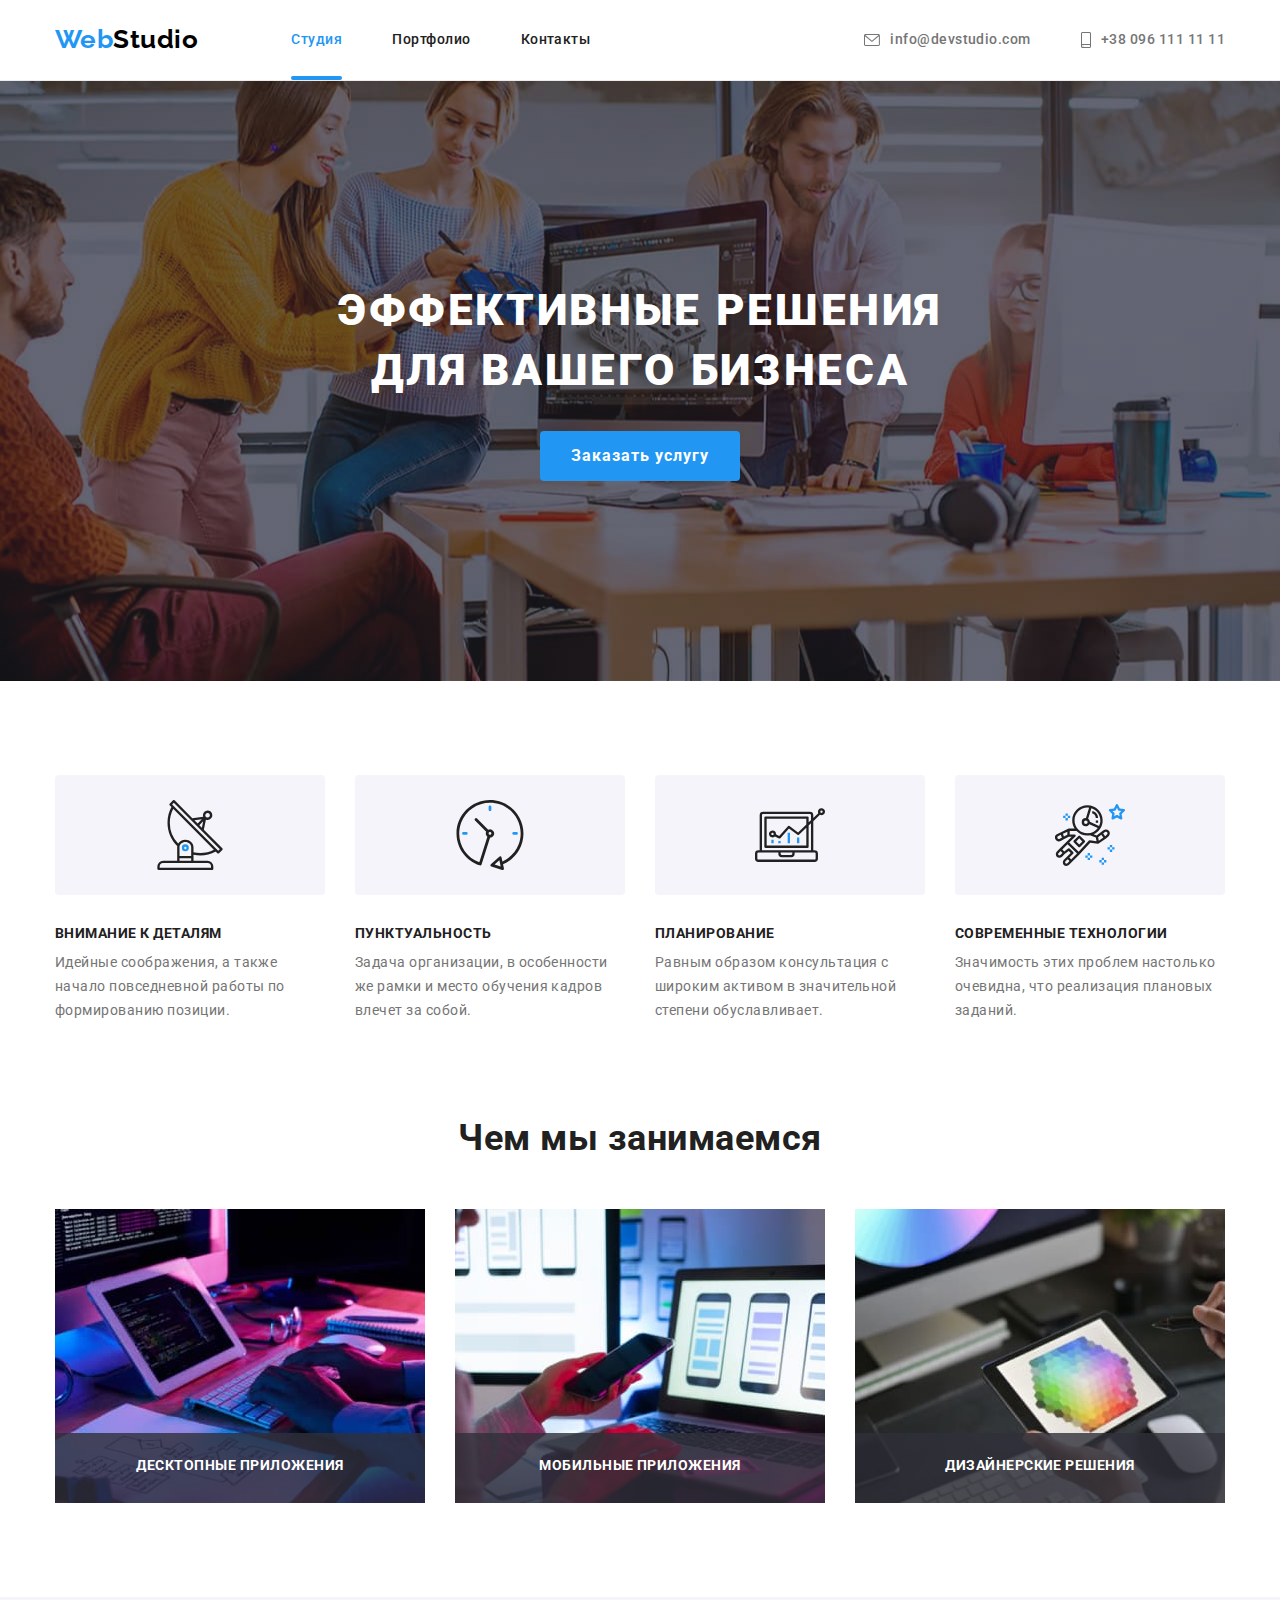
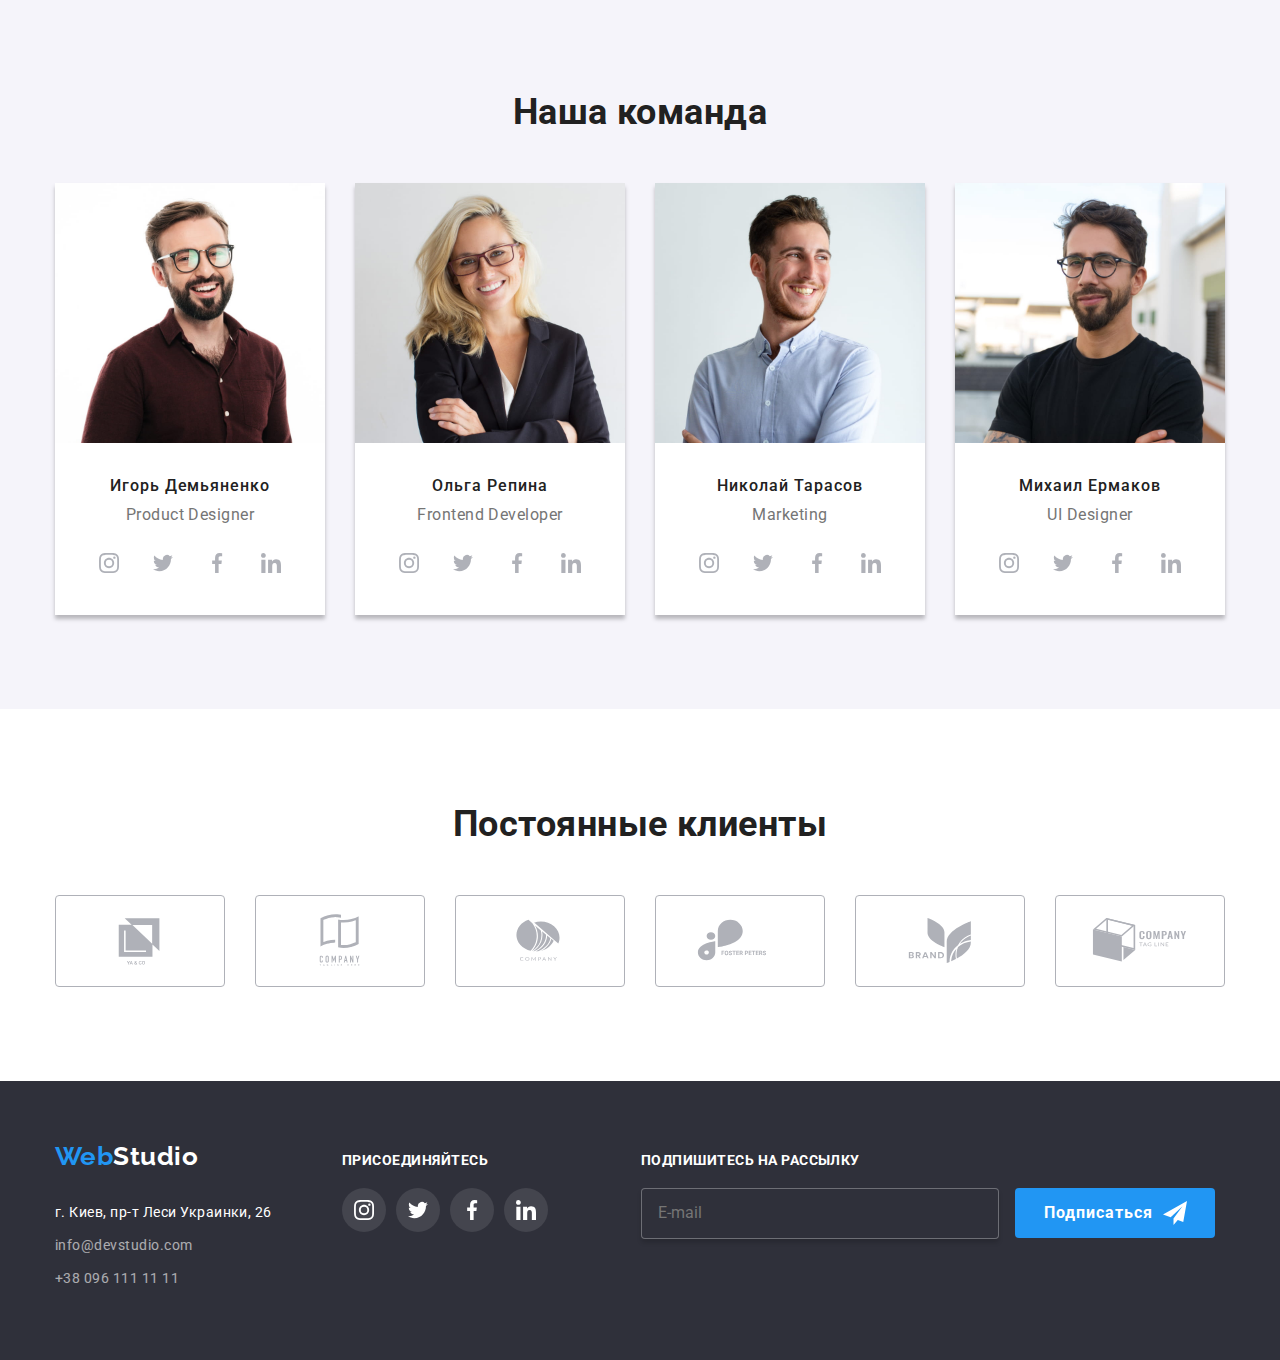
<file: index.html>
<!DOCTYPE html>
<html lang="ru">
  <head>
    <meta charset="UTF-8" />
    <meta http-equiv="X-UA-Compatible" content="IE=edge" />
    <meta name="viewport" content="width=device-width, initial-scale=1.0" />

    <link rel="preconnect" href="https://fonts.googleapis.com" />
    <link rel="preconnect" href="https://fonts.gstatic.com" crossorigin />
    <link
      href="https://fonts.googleapis.com/css2?family=Raleway:wght@700&family=Roboto:wght@400;500;700;900&display=swap"
      rel="stylesheet"
    />
    <link
      rel="stylesheet"
      href="https://cdnjs.cloudflare.com/ajax/libs/modern-normalize/1.1.0/modern-normalize.min.css"
    />
    <link rel="stylesheet" href="./css/style.css" />
    <title><span>Web</span>Studio</title>
  </head>
  <body>
    <header class="header">
      <div class="container header-inner">
        <a class="logo" href="#">Web<span class="logo-header">Studio</span></a>
        <nav class="nav">
          <ul class="nav-list list-oll">
            <li class="item"><a class="nav-link active" href="./index.html">Студия</a></li>
            <li class="item"><a class="nav-link" href="./portfolio.html">Портфолио</a></li>
            <li class="item"><a class="nav-link" href="#">Контакты</a></li>
          </ul>
        </nav>
        <ul class="header-list list-oll">
          <li class="item">
            <a class="link" href="mailto:info@devstudio.com"
              ><svg class="item-mail">
                <use href="./images/symbol-defs.svg#icon-envelope"></use>
              </svg>
              info@devstudio.com</a
            >
          </li>
          <li class="item">
            <a class="link" href="tel:+380961111111"
              ><svg class="item-tel">
                <use href="./images/symbol-defs.svg#icon-smartphone"></use>
              </svg>
              +38 096 111 11 11</a
            >
          </li>
        </ul>
      </div>
    </header>

    <main>
      <section class="hero section">
        <div class="container">
          <h1 class="hero-title">Эффективные решения для вашего бизнеса</h1>
          <button type="button" class="btn" data-modal-open>Заказать услугу</button>
        </div>
      </section>
      <section class="section benefits">
        <h2 class="invis">Наши приимущества</h2>
        <div class="container">
          <ul class="list-oll benefits-list">
            <li class="item">
              <div class="benefits-icon">
                <svg class="icon">
                  <use href="./images/symbol-defs.svg#icon-antenna"></use>
                </svg>
              </div>
              <h3 class="benefits-title">Внимание к деталям</h3>
              <p class="benefits-text">
                Идейные соображения, а также начало повседневной работы по формированию позиции.
              </p>
            </li>
            <li class="item">
              <div class="benefits-icon">
                <svg class="icon">
                  <use href="./images/symbol-defs.svg#icon-clock"></use>
                </svg>
              </div>
              <h3 class="benefits-title">Пунктуальность</h3>
              <p class="benefits-text">
                Задача организации, в особенности же рамки и место обучения кадров влечет за собой.
              </p>
            </li>
            <li class="item">
              <div class="benefits-icon">
                <svg class="icon">
                  <use href="./images/symbol-defs.svg#icon-diagram" ></use>
                </svg>
              </div>
              <h3 class="benefits-title">Планирование</h3>
              <p class="benefits-text">
                Равным образом консультация с широким активом в значительной степени обуславливает.
              </p>
            </li>
            <li class="item">
              <div class="benefits-icon">
                <svg class="icon">
                  <use href="./images/symbol-defs.svg#icon-astronaut"></use>
                </svg>
              </div>
              <h3 class="benefits-title">Современные технологии</h3>
              <p class="benefits-text">
                Значимость этих проблем настолько очевидна, что реализация плановых заданий.
              </p>
            </li>
          </ul>
        </div>
      </section>
      <section class="section">
        <div class="container">
          <h2 class="title">Чем мы занимаемся</h2>
          <ul class="list-oll work-list">
            <li class="item"><img src="./images/box1.jpg" alt="Кодим" width="370" />
              <div class="work">
              <p class="work-text">Десктопные приложения</p>
              </div>
            </li>
            <li class="item">
              <img src="./images/box2.jpg" alt="Пишем приложения на телефон" width="370" />
              <div class="work">
              <p class="work-text">Мобильные приложения</p>
              </div>
            </li>
            <li class="item">
              <img src="./images/box3.jpg" alt="Создаем приложения" width="370" />
              <div class="work">
              <p class="work-text">Дизайнерские решения</p>
              </div>
            </li>
          </ul>
        </div>
      </section>
      <section class="section team">
        <div class="container">
          <h2 class="title">Наша команда</h2>
          <ul class="list-oll team-list">
            <li class="team-card">
              <img class="team-img" src="./images/igdem.jpg" alt="Игорь Демьяненко" width="270" />
              <div class="team-info">
                <h3 class="team-name">Игорь Демьяненко</h3>
                <p class="team-text">Product Designer</p>
              </div>
              <ul class="social-item list-oll">
                <li class="item"><a class="social-icon" href=""
                  ><svg class="item-team">
                    <use href="./images/symbol-defs.svg#icon-instagram"></use>
                  </svg>
                </a></li>
                <li class="item"><a class="social-icon" href=""
                  ><svg class="item-team">
                    <use href="./images/symbol-defs.svg#icon-twitter"></use>
                  </svg>
                </a></li>
                <li class="item"><a class="social-icon" href=""
                  ><svg class="item-team">
                    <use href="./images/symbol-defs.svg#icon-facebook"></use>
                  </svg>
                </a></li>
                <li class="item"><a class="social-icon" href=""
                  ><svg class="item-team">
                    <use href="./images/symbol-defs.svg#icon-linkedin"></use>
                  </svg>
                </a></li>
              </ul>
            </li>
            <li class="team-card">
              <img class="team-img" src="./images/olrep.jpg" alt="Ольга Репина" width="270" />
              <div class="team-info">
                <h3 class="team-name">Ольга Репина</h3>
                <p class="team-text">Frontend Developer</p>
              </div>
              <ul class="social-item list-oll">
                <li class="item"><a class="social-icon" href=""
                  ><svg class="item-team">
                    <use href="./images/symbol-defs.svg#icon-instagram"></use>
                  </svg>
                </a></li>
                <li class="item"><a class="social-icon" href=""
                  ><svg class="item-team">
                    <use href="./images/symbol-defs.svg#icon-twitter"></use>
                  </svg>
                </a></li>
                <li class="item"><a class="social-icon" href=""
                  ><svg class="item-team">
                    <use href="./images/symbol-defs.svg#icon-facebook"></use>
                  </svg>
                </a></li>
                <li class="item"><a class="social-icon" href=""
                  ><svg class="item-team">
                    <use href="./images/symbol-defs.svg#icon-linkedin"></use>
                  </svg>
                </a></li>
              </ul>
            </li>
            <li class="team-card">
              <img class="team-img" src="./images/niktar.jpg" alt="Николай Тарасов" width="270" />
              <div class="team-info">
                <h3 class="team-name">Николай Тарасов</h3>
                <p class="team-text">Marketing</p>
              </div>
              <ul class="social-item list-oll">
                <li class="item"><a class="social-icon" href=""
                  ><svg class="item-team">
                    <use href="./images/symbol-defs.svg#icon-instagram"></use>
                  </svg>
                </a></li>
                <li class="item"><a class="social-icon" href=""
                  ><svg class="item-team">
                    <use href="./images/symbol-defs.svg#icon-twitter"></use>
                  </svg>
                </a></li>
                <li class="item"><a class="social-icon" href=""
                  ><svg class="item-team">
                    <use href="./images/symbol-defs.svg#icon-facebook"></use>
                  </svg>
                </a></li>
                <li class="item"><a class="social-icon" href=""
                  ><svg class="item-team">
                    <use href="./images/symbol-defs.svg#icon-linkedin"></use>
                  </svg>
                </a></li>
              </ul>
            </li>
            <li class="team-card">
              <img class="team-img" src="./images/miher.jpg" alt="Михаил Ермаков" width="270" />
              <div class="team-info">
                <h3 class="team-name">Михаил Ермаков</h3>
                <p class="team-text">UI Designer</p>
              </div>
              <ul class="social-item list-oll">
                <li class="item"><a class="social-icon" href=""
                  ><svg class="item-team">
                    <use href="./images/symbol-defs.svg#icon-instagram"></use>
                  </svg>
                </a></li>
                <li class="item"><a class="social-icon" href=""
                  ><svg class="item-team">
                    <use href="./images/symbol-defs.svg#icon-twitter"></use>
                  </svg>
                </a></li>
                <li class="item"><a class="social-icon" href=""
                  ><svg class="item-team">
                    <use href="./images/symbol-defs.svg#icon-facebook"></use>
                  </svg>
                </a></li>
                <li class="item"><a class="social-icon" href=""
                  ><svg class="item-team">
                    <use href="./images/symbol-defs.svg#icon-linkedin"></use>
                  </svg>
                </a></li>
              </ul>
            </li>
          </ul>
        </div>
      </section>
      <section class="section">
        <div class="container">
        <h2 class="title">Постоянные клиенты</h2>
        <ul class="list-oll customer">
          <li class="item">
            <a  class="customer-icon" href="">
              <svg class="icon">
                  <use href="./images/symbol-defs.svg#icon-Comp1"></use>
              </svg>
            </a>
          </li>
          <li class="item">
            <a  class="customer-icon" href="">
              <svg class="icon">
                  <use href="./images/symbol-defs.svg#icon-Comp2"></use>
              </svg>
            </a>
          </li>
          <li class="item">
            <a  class="customer-icon" href="">
              <svg class="icon">
                  <use href="./images/symbol-defs.svg#icon-Comp3"></use>
              </svg>
            </a>
          </li>
          <li class="item">
            <a  class="customer-icon" href="">
              <svg class="icon">
                  <use href="./images/symbol-defs.svg#icon-comp4"></use>
              </svg>
            </a>
          </li>
          <li class="item">
            <a  class="customer-icon" href="">
              <svg class="icon">
                  <use href="./images/symbol-defs.svg#icon-comp5"></use>
              </svg>
            </a>
          </li>
          <li class="item">
            <a  class="customer-icon" href="">
              <svg class="icon">
                  <use href="./images/symbol-defs.svg#icon-comp6"></use>
              </svg>
            </a>
          </li>
        </ul>
     
      </section>
    </main>

    <footer class="footer">
      <div class="container">
        <div class="footer-contacts">
          <div class="contacts">
            <a class="logo" href="#">Web<span class="logo-footer">Studio</span></a>
            <!-- <div class="footer-contacts"> -->
            <!-- <div class="contacts"> -->
            <address>г. Киев, пр-т Леси Украинки, 26</address>
            <a class="footer-link" href="mailto:info@devstudio.com">info@devstudio.com</a>
            <a class="footer-link" href="tel:+380961111111">+38 096 111 11 11</a>
          </div>
          <div class="footer-social">
            <h3 class="title">присоединяйтесь</h3>
            <ul class="social-list list-oll">
              <li class="item"><a class="social-icon" href=""
                ><svg class="item-footer">
                  <use href="./images/symbol-defs.svg#icon-instagram"></use>
                </svg>
              </a></li>
              <li class="item"><a class="social-icon" href=""
                ><svg class="item-footer">
                  <use href="./images/symbol-defs.svg#icon-twitter"></use>
                </svg>
              </a></li>
              <li class="item"><a class="social-icon" href=""
                ><svg class="item-footer">
                  <use href="./images/symbol-defs.svg#icon-facebook"></use>
                </svg>
              </a></li>
              <li class="item"><a class="social-icon" href=""
                ><svg class="item-footer">
                  <use href="./images/symbol-defs.svg#icon-linkedin"></use>
                </svg>
              </a></li>
            </ul>
          </div>
          <form  class="footer-form">
            <h3 class="title">Подпишитесь на рассылку</h3>
              <input type="email" class="footer-input" placeholder="E-mail" >
            
            <button type="submit" class="btn">Подписаться
              <svg class="footer-img">
              <use href="./images/symbol-defs.svg#icon-send" ></use>
              </svg></button>
          </form>
        </div>
      </div>
    </footer>
    <div class="backdrop is-hidden" data-modal>
      <div class="modal">
        <button type="button" class="esc" data-modal-close> 
           <svg class="esc-img">
            <use href="./images/symbol-defs.svg#icon-close"></use>
          </svg>
        </button>
        <form action="" class="form">
          <h2 class="form-title">Оставьте свои данные, мы вам перезвоним</h2>
          <div class="form-fild">
            <label for="name" class="form-label">Имя</label>
            <div class="form-decoration">
            <input id="name" type="text" class="form-input" name="user-name" autocomplete="off">
            <svg class="form-img">
              <use href="./images/symbol-defs.svg#icon-person1" ></use>
              </svg>
            </div>
          </div>

          <div class="form-fild">
            <label for="user-tel" class="form-label">Телефон</label>
            <div class="form-decoration">
            <input id="user-tel" type="tel" class="form-input" name="user-tel">
            <svg class="form-img">
              <use href="./images/symbol-defs.svg#icon-phone1" ></use>
              </svg>
            </div>
          </div>

          <div class="form-fild">
            <label for="email" class="form-label">Имя</label>
            <div class="form-decoration">
            <input id="email" type="email" class="form-input" name="user-email" autocomplete="off">
            <svg class="form-img">
              <use href="./images/symbol-defs.svg#icon-email1" ></use>
              </svg>
            </div>
          </div>
          <div class="form-fild">
            <label  for="coments" class="form-label">Комментарий</label>
            <textarea class="form-coments" name="user-coments" id="coments" cols="30" placeholder="Введите текст"></textarea>
          </div>
          <div class="form-checkbox">
          
            <label class="checkbox-label">
              <input type="checkbox" class="input-checkbox" name="checkbox" >
              <svg class="checkbox-img">
              <use href="./images/symbol-defs.svg#icon-check" ></use>
              </svg>  Соглашаюсь с рассылкой и принимаю<a class="form-link" href="#"> Условия договора</a> </label>
              
          </div>
          <button type="submit" class="btn form-button">Отправить</button>
        </form>
      </div>
    </div>
    <script src="./js/modal.js"></script>
  </body>
</html>
</file>
<file: css/style.css>
:root{
    --main-color-:#757575;
    --secondary-color-:#2196F3;
    --white-color:#ffffff;
    --header-color-:#212121;

    --main-bc-:#ffffff;
    --secondary-bc-:#2196F3;
    --button-bc-:#F5F4FA;
    --focus-btn-bc-:#188CE8;
    }   
    h1,h2,h3,h4,h5,p,ul{
    margin: 0 0;
    padding: 0 0;

    }

body{
    font-family: 'Roboto', sans-serif;
    background-color: var(--main-bc-);
    color: var(--main-color-);  
    letter-spacing: 0.03em;
    
}
/* Утилита */
.list-oll{
    padding: 0;
    margin: 0;
    list-style-type:none
}
.container{
    width: 1200px;
    margin: 0 auto;
    padding-left: 15px;
    padding-right: 15px;

}

/* Hesder */
.header{
    color: var(--secondary-color-);
    font-style: normal;
    border-bottom:  1px solid #ECECEC;
}
.header a{
    text-decoration: none;
}
.header-inner{
    display: flex;
    align-items: center;
}
.header .logo{
    padding-top: 24px;
    padding-bottom: 25px;
    margin-right: 93px;
}
.logo{
    display: block;
  

    font-family:  'Raleway';
    font-size: 26px;
    font-weight: bold;
    line-height: 1.17;

    color: var(--secondary-color-);
    
}
.logo-header{
    color: #000000;
}
.nav{
    display: flex;
}
.nav-list{
    display: flex;
    
}
.nav-link{
    display: block;
    padding-top: 32px;
    padding-bottom: 32px;
    font-size: 14px;
    font-weight: 500;
    line-height: 1.14;
    color: var(--header-color-);
    transition: color 250ms cubic-bezier(0.4, 0, 0.2, 1);

}
.nav-list .item:not(:last-child){
    margin-right: 50px;
}

.nav-link:hover, 
.nav-link:focus,
.link:hover,
.link:focus{
    color: var(--secondary-color-);
    fill: var(--secondary-color-);
}
.nav-link:active{
    color: var(--secondary-color-);
}
.link{
    display: flex;
    align-items: center;
    font-size: 14px;
    font-weight: 500;
    line-height: 1.14;
    color: var(--main-color-);
    fill: var(--main-color-);
    transition:color 250ms cubic-bezier(0.4, 0, 0.2, 1);
}

.header-list{
    display: flex;
    margin-left: auto;
}
.header-list .item:not(:last-child){
    margin-right: 50px;
}
.item-mail{
    width: 16px;
    height: 12px;
    margin-right: 10px;
    transition: fill 250ms cubic-bezier(0.4, 0, 0.2, 1);
}
.item-tel{
    width: 10px;
    height: 16px;
    margin-right: 10px;
    transition: fill 250ms cubic-bezier(0.4, 0, 0.2, 1);
   
}


.active{
    color: var(--secondary-color-);
    position: relative;
}
.active::after{
    content: "";
    position: absolute;
    left: 0;
    bottom: 0;
    width: 100%;
    height: 4px;
    border-radius: 2px;
    background-color: var(--secondary-color-);
}
/* Social */

.social-icon{
    display: flex;
    align-items: center;
    justify-content: center;
    /* margin-right: 10px; */
    width: 44px;
    height: 44px;
    border: 1px solid transparent;
    border-radius: 50%;
    background: rgba(255, 255, 255, 0.1);
    transition: background 250ms cubic-bezier(0.4, 0, 0.2, 1);
}
.social-list{
    display: flex;
  
}
/* Main */
.section{
    padding-bottom: 94px;
    padding-top: 94px;
}
.hero{
    background-image:linear-gradient(to right,
    rgba(47, 48, 58, 0.4),
    rgba(47, 48, 58, 0.4)), url(../images/bg-img.jpg);
    background-repeat: no-repeat;
    background-position: center;
    background-color: grey;
   
    text-align: center;
    padding: 200px 0;
    background-size: 1600px;
    
}
.hero>.container{
     width: 696px;
}

.hero-title{
    font-weight: 900;
    color: var(--white-color);
    font-size: 44px;
    line-height: 1.36;
    margin-top: 0;
    margin-bottom: 30px;

    text-transform: uppercase;
    letter-spacing: 0.06em;
}
/* Benefits */

.benefits-icon{
    display: flex;
    justify-content: center;
    align-items: center;
    border-radius: 4px;
    margin-bottom: 30px;
    width: 270px;
    height: 120px;
    background-color: var(--button-bc-);
}
.item .icon{
    width: 70px;
    height: 70px;
}

.benefits{
    padding-bottom: 0;
}
.invis{
    
    position: absolute;
    width: 1px;
    height: 1px;
    margin: -1px;
    border: 0;
    padding: 0;
    white-space: nowrap;
    clip-path: inset(100%);
    clip: rect(0 0 0 0);
    overflow: hidden;
}
.benefits-list{
    display: flex;
}
.benefits-list .item:not(:last-child){
    margin-right: 30px;
}
.benefits-title{
    margin-bottom: 10px;
    font-weight: 700;
    font-size: 14px;
    line-height: 1.17;
    color:var(--header-color-);

    text-transform: uppercase;
}
.benefits-text{
    font-size: 14px;
    line-height: 1.71;
  }

  /* Work */
  .work-list{
      display: flex;
      font-size: 0;
  }
.work-list .item:not(:last-child){
    margin-right: 30px;
}
.work-list .item{
    position: relative;
}
.work{
position: absolute;
left: 0;
bottom: 0px;
height: 70px;
width: 370px;
text-align: center;
background-color: rgba(47, 48, 58, 0.8);


}
.work-text{
    display: block;
    font-weight: 700;
    font-size: 14px;
    line-height: 1.17;
    text-transform: uppercase;
    color: var(--white-color);
    padding-top: 24px;
    padding-bottom: 24px;
   
}
.title{
    font-size: 36px;
    font-weight: 700;
    line-height: 1.17;
    text-align: center;
    margin-bottom: 50px;
    
    color: var(--header-color-);
}

.team{
    background-color: var(--button-bc-);
}
.team-list{
    display: flex;
}
.team-card:not(:last-child){
    margin-right: 30px;
}
.team-name{
    margin-bottom: 10px;
    font-size: 16px;
    font-weight: 500;
    line-height: 1.17;
    letter-spacing: 0.06em;

    color: var(--header-color-);
}
.team-text{
    line-height: 1.17;
    
}
.team-card{
    background-color: var(--main-bc-);
    text-align: center;
    box-shadow: 0px 4px 4px rgba(0, 0, 0, 0.25);
   
}
.team-img{
    border: 0;
}

.team-info{
    padding-top: 30px;
    padding-bottom: 16px;
}
.item-team{
    width: 20px;
    height: 20px;
    
}
.team-card .social-icon{
    fill:#AFB1B8 ;
    margin-right: 0;
    transition: background 250ms cubic-bezier(0.4, 0, 0.2, 1), fill 250ms cubic-bezier(0.4, 0, 0.2, 1);
    
}
.social-item .item:not(:last-child){
    margin-right: 10px;
}
.team-card .social-item{
    display: flex;
    justify-content: center;
    padding: 0 32px 30px 32px;
      
   }
.team-card .social-icon:focus,
.team-card .social-icon:hover{
    fill: #ffffff;
    background: var(--secondary-bc-);
    color: var(--white-color);
    }
/* Сustomer */
.customer{
    display: flex;
    flex-wrap: wrap;
}
.customer-icon{
    display: flex;
    justify-content: center;
    align-items: center;
    width: 170px;
    height: 92px;
    border: 1px solid #AFB1B8;
    border-radius: 4px;
    fill: #AFB1B8;
    transition: border-color 250ms cubic-bezier(0.4, 0, 0.2, 1);
    
}
 .customer .item:not(:last-child){
    margin-right: 30px;
}

.customer-icon .icon{
    width: 106px;
    height: 60px;
    transition: fill 250ms cubic-bezier(0.4, 0, 0.2, 1);
    
}
.customer-icon:focus,
.customer-icon:hover{
    fill: var(--secondary-color-);
    border-color: var(--secondary-color-);
}


/* button */
[type="button"]{
    font-family: 'Roboto';
    font-weight: 500;
    font-size: 16px;
    line-height:1.62;
    text-align: center;
    letter-spacing: 0.03em;

    cursor: pointer;
    background-color: var(--button-bc-);
    color: var(--header-color-);
    border: transparent 0;
    border-radius: 4px ;
    padding: 6px 22px;
    transition: background 250ms cubic-bezier(0.4, 0, 0.2, 1), color 250ms cubic-bezier(0.4, 0, 0.2, 1);
    
}
.btn{
    height: 50px;
    width: 200px;
    font-weight: 700;
    letter-spacing: 0.06em;
    line-height: 1.87;


    background-color: var(--secondary-bc-);
    color: var(--white-color);
    border: transparent 0;
    border-radius: 4px ;
    transition: background 250ms cubic-bezier(0.4, 0, 0.2, 1);
}
.hero .btn:hover,
.hero .btn:focus{
background-color: var(--focus-btn-bc-);
color: var(--white-color);

}

[type="button"]:hover,
[type="button"]:focus{
    background-color: var(--secondary-bc-);
    color: var(--white-color);
}



/* footer */
.social-list .item:not(:last-child){
    margin-right: 10px;}
.footer{ 
    padding-top:  60px;
    padding-bottom: 60px;

    background-color: #2F303A;
    color: var(--white-color);
    letter-spacing: 0.03em;
    line-height: 1.71;
    font-weight: 400;
}

.footer a{
    text-decoration: none;
}
.footer .logo{
    margin-bottom: 30px;
}
.logo-footer{
    font-family:  'Raleway';
    font-style: normal;

    color: var(--white-color);
    font-style: normal;
}
.footer-link{
    color: var(--white-color);
    opacity: 0.6;
    transition: color 250ms cubic-bezier(0.4, 0, 0.2, 1);
}
.footer-link:hover,
.footer-link:focus{
    color: var(--secondary-color-);
    opacity: 1;
}
.contacts{
    display: flex;
    flex-direction: column;
    font-size: 14px;
    margin-right: 70px;
}
.contacts address{
    font-style: normal;
    margin-bottom: 9px;
  
}
.contacts>a{
    margin-bottom: 9px;
}


.footer-contacts{
    display: flex;
    align-items: baseline;
}
.footer .title{
    display: block;
    font-size: 14px;
    text-transform: uppercase;
    color: var(--white-color);
    margin-bottom: 20px;
}
.item-footer{
    
    width: 20px;
    height: 20px;
    fill: var(--white-color);
}

.footer-social{
    display: block;
    text-align: center;
  
}
.footer-social .title{
    display: flex;
}
.social-icon:hover,
.social-icon:focus{
    background: var(--secondary-bc-);
}
.footer-form{
    display: block;
    margin-left: 93px;
}

.footer-input{
    border: 1px solid rgba(255, 255, 255, 0.3);
    box-sizing: border-box;
    box-shadow: 0px 4px 4px rgba(0, 0, 0, 0.15);
    border-radius: 4px;
    background-color:#2F303A;
    padding: 15px 16px;
    width: 358px;
    color: var(--white-color);
    cursor: pointer;
    margin-right: 12px;
}
.footer-form .title{
    display: flex;
}
.footer-img{
    display: inline-block;
    margin-left: 10px;
    width: 24px;
    height: 24px;
    
}
.footer-form .btn{
    display: inline-flex;
    justify-content: center;
    align-items: center;
    cursor: pointer;
}
.footer-form .btn:focus,
.footer-form .btn:hover{
    background-color: var(--focus-btn-bc-);
    color: var(--white-color);

}


/* Modal */

.backdrop{
    position: fixed;
    top: 0;
    left: 0;
    height: 100%;
    width: 100%;
    background-color: rgba(0, 0, 0, 0.2);
    opacity: 1;
    transition: opacity 250ms  cubic-bezier(0.4, 0, 0.2, 1);
}

.backdrop.is-hidden{
    opacity: 0;
    visibility: hidden;
    pointer-events: none;
}

.backdrop.is-hiden .modal{
    transform: translate(-50%, -50%) scale(0.6);
}
.modal{
    position: absolute;
    top: 50%;
    left: 50%;
    transform:translate(-50%, -50%) scale(1) ;

    height: 581px;
    width: 528px;
    padding: 40px;
    background-color: var(--main-bc-);
    border-radius: 4px;
    transition: transform 250ms cubic-bezier(0.4, 0, 0.2, 1);
    overflow-y: auto;
}    

.esc{
    position: absolute;
    display: flex;
    justify-content: center;
    align-items: center;

    padding: 0;
    top: 8px;
    right: 8px;
    cursor: pointer;
    height: 30px;
    width: 30px;
    border-radius: 15px;
    border: 1px solid #E5E5E5;
    background-color: var(--main-bc-);
    fill: #000000;
   
}
.esc-img{
   
    width: 11px;
    height: 11px;
}
.esc:hover,
.esc:focus{
    fill: var(--secondary-bc-);
    background-color: var(--main-bc-);
}
.form{
    position: relative;
}
.form-title{
    font-weight: 700;
    font-size: 20px;
    line-height:1.15;
    text-align: center;
    letter-spacing: 0.03em;
    color: var(--header-color-);
    margin-bottom: 12px;
}
.form-fild{
    
    margin-bottom: 10px;
    display: flex;
    flex-direction: column;
}

.form-label{
    
    font-family: 'Roboto';
    font-weight: 400;
    font-size: 12px;
    line-height: 1.16;
    margin-bottom: 4px;
    color: var(--main-color-);
}
.form-decoration{
    display: flex;
    align-items: center;
    transition: fill 250ms cubic-bezier(0.4, 0, 0.2, 1);
}
.form-input{
    position: relative;
    display: inline-block;

    padding: 10px;
    padding-left: 42px;
    width: 100%;

    box-sizing: border-box;
    border: 1px solid rgba(33, 33, 33, 0.2);
    border-radius: 4px;
    cursor: pointer;
    transition: border-color 250ms cubic-bezier(0.4, 0, 0.2, 1),
    outline 250ms cubic-bezier(0.4, 0, 0.2, 1);
    }

.form-fild:focus-within .form-decoration{
    fill: var(--secondary-color-);   
    
}
.form-fild:focus-within .form-input{
   border-color: var(--secondary-color-);
   outline:transparent;
}
.form-img{
    position: absolute;
    transform: translate(12px, 0px);
    width: 18px;
    height: 18px;
}

.form-coments{
    width: 100%;
    height: 120px;
    padding: 12px 16px;
    resize: none;
    
    box-sizing: border-box;
    border: 1px solid rgba(33, 33, 33, 0.2);
    border-radius: 4px;
    
    font-family: 'Roboto';
    font-weight: 400;
    font-size: 14px;
    line-height: 1.14;
    cursor: pointer;
    transition: border-color 250ms cubic-bezier(0.4, 0, 0.2, 1),
    outline 250ms cubic-bezier(0.4, 0, 0.2, 1);
    }
.form-fild:focus-within .form-coments{
    border-color: #188CE8;
    outline:transparent;
}
.form-checkbox{
    position: relative;
    margin-bottom: 30px;
    text-align: center;
    cursor: pointer;

}

.input-checkbox{
    position: absolute;
    width: 1px;
    height: 1px;
    margin: -1px;
    border: 0;
    padding: 0;
    white-space: nowrap;
    clip-path: inset(100%);
    clip: rect(0 0 0 0);
    overflow: hidden;
}
.checkbox-label{
    display: flex;
    justify-content: center;
    align-items: center;
    font-family: 'Roboto';
    font-weight: 400;
    font-size: 14px;
    line-height: 1.71;
    letter-spacing: 0.03em;
    cursor: pointer;
}

.checkbox-img{
    margin-right: 8px;
    box-sizing: border-box;
    border: 3px solid var(--header-color-);
    border-radius: 3px;    
    width: 16px;
    height: 15px;
    transition: background 250ms cubic-bezier(0.4, 0, 0.2, 1),
    border 250ms cubic-bezier(0.4, 0, 0.2, 1);
}
.input-checkbox:checked + .checkbox-img{
    border: 0px transparent;
    background: var(--secondary-color-);
    }

.form-link{
    
    display: inline-block;
    font-family: 'Roboto';
    font-weight: 400;
    font-size: 14px;
    line-height: 1.71;
    letter-spacing: 0.03em;
    margin-left: 4px;
    color:var(--secondary-color-);
}

.form-button{
    position: absolute;
    left: 50%;
    transform: translateX(-50%);
    cursor: pointer;
    transition: background 250ms cubic-bezier(0.4, 0, 0.2, 1);
}
.form-button:hover,
.form-button:focus{
    background-color: var(--focus-btn-bc-);
    color: var(--white-color);
}

/* Portfolio */


.filters{
    display: flex;
    justify-content: center;
    margin-bottom: 50px;
}
.filters .item:hover,
.filters .item:focus{
    box-shadow: 0px 4px 4px rgba(0, 0, 0, 0.25);
    
}
.filters .item:not(:last-child){
    margin-right: 9px;
}
.project{
    display: flex;
    flex-wrap: wrap;
}

.project .item{
    margin-right: 30px;
    margin-bottom: 30px;
    display: block;
    text-align: 0;
    font-size: 0;
   
 
}
.project .item:hover,
.project .item:focus{
    box-shadow: 0px 4px 4px rgba(0, 0, 0, 0.25);
}
.port-title{
    font-size: 18px;
    font-weight: 700;
    line-height: 2;

    color: var(--header-color-);
}
.port-name{
    font-size: 16px;
    line-height: 1.88;
}
.project .item:nth-child(3n+3){
    margin-right: 0;
}
.project .item:nth-last-child(-n+3){
    margin-bottom: 0;
}

.project-info{
padding: 20px 24px;
border-bottom: 1px solid #EEEEEE  ;
border-right:  1px solid #EEEEEE ;
border-left:  1px solid #EEEEEE ;
}
.project-thumb{
    position: relative;
    overflow: hidden;
}
.project .item:hover .back,
.project .item:focus .back{
    transform: translateY(0);
}

.back{
    top: 0;
    left: 0;
    width: 100%;
    height: 100%;
    

    position: absolute;
    display: block;

    background-color: rgba(33, 150, 243, 0.9)
    ;
    transform: translateY(101%);
    transition: transform 250ms cubic-bezier(0.4, 0, 0.2, 1);
    box-shadow: 0px 4px 4px rgba(0, 0, 0, 0.25);
}
.back-text{
   
    padding: 63px 24px;
    font-size: 18px;
    line-height: 1.55;
    color: var(--white-color);
   text-shadow: 0px 4px 4px rgba(0, 0, 0, 0.25);
}
</file>
